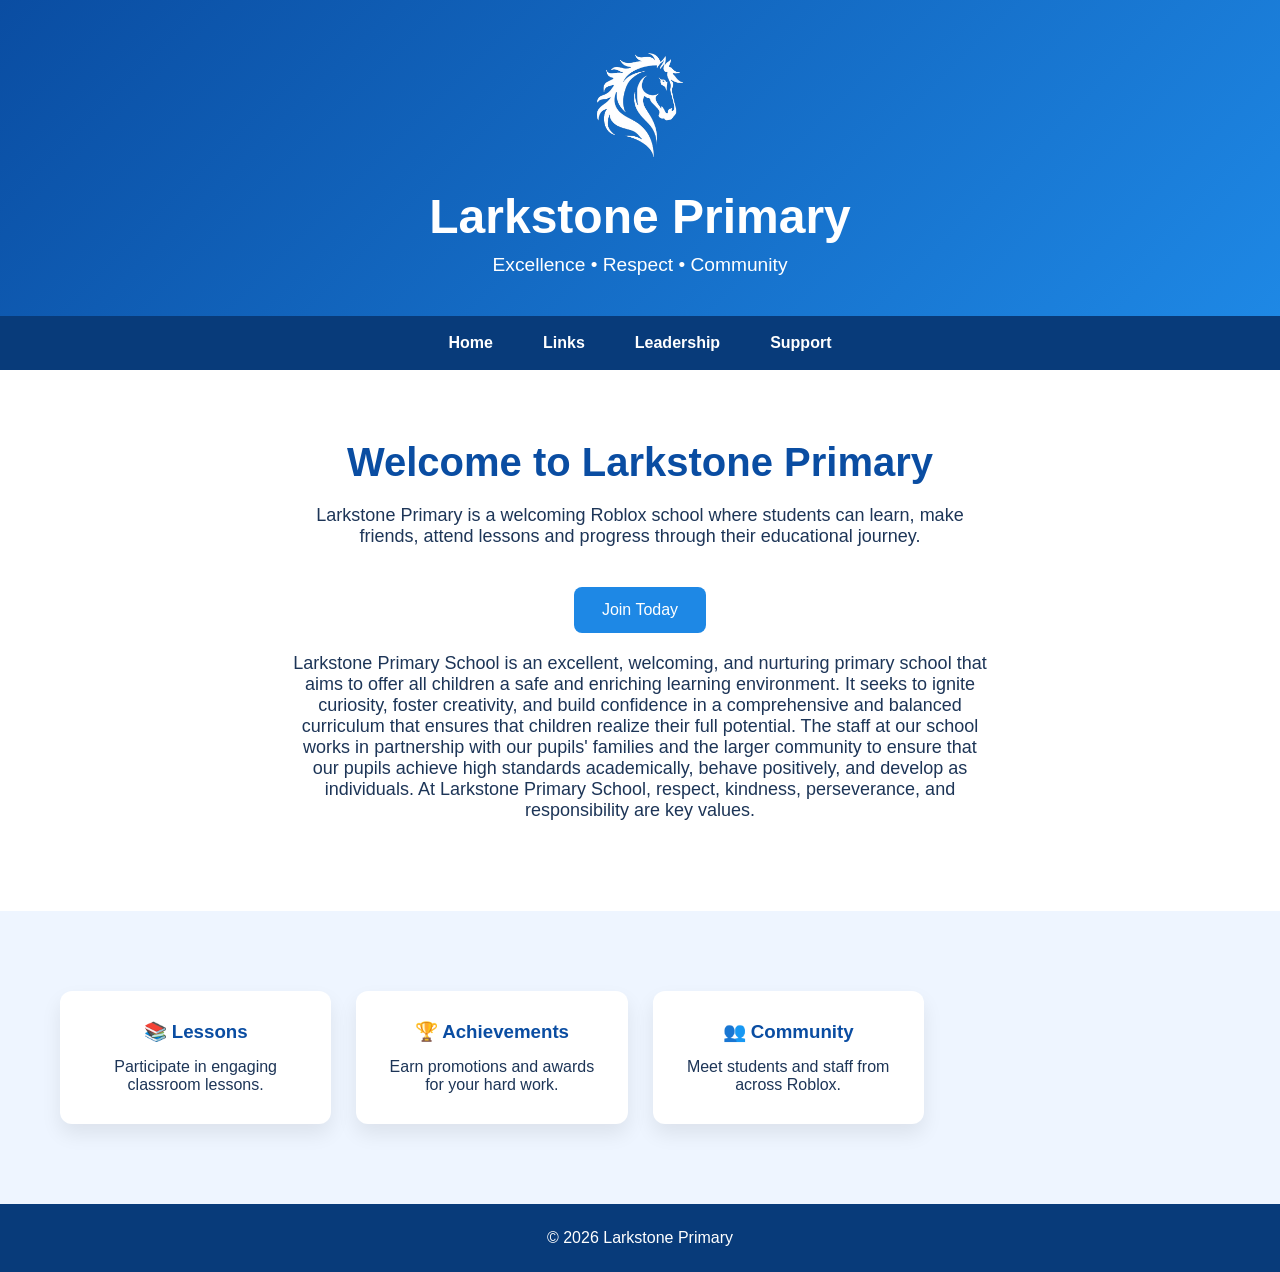
<file: index.html>
<!DOCTYPE html>
<html>

<head>
    <meta charset="UTF-8">
    <title>Larkstone Primary</title>
    <link rel="stylesheet" href="style.css">
</head>

<body>

    <header>

        <img src="logo.png" class="logo">

        <h1>Larkstone Primary</h1>

        <p>Excellence • Respect • Community</p>

    </header>

    <nav>
        <a href="index.html">Home</a>
        <a href="links.html">Links</a>
        <a href="leadership.html">Leadership</a>
        <a href="support.html">Support</a>
    </nav>

    <section class="hero">

        <h2>Welcome to Larkstone Primary</h2>

        <p>

            Larkstone Primary is a welcoming Roblox school where students can
            learn, make friends, attend lessons and progress through their
            educational journey.

        </p>

        <a href="links.html" class="button">
            Join Today
        </a>

        <p>Larkstone Primary School is an excellent, welcoming, and nurturing primary school that aims to offer all children a safe and enriching learning environment. It seeks to ignite curiosity, foster creativity, and build confidence in a comprehensive and balanced curriculum that ensures that children realize their full potential.

The staff at our school works in partnership with our pupils' families and the larger community to ensure that our pupils achieve high standards academically, behave positively, and develop as individuals. At Larkstone Primary School, respect, kindness, perseverance, and responsibility are key values.</p>
        </p>

    </section>

    <section class="cards">

        <div class="card">
            <h3>📚 Lessons</h3>
            <p>Participate in engaging classroom lessons.</p>
        </div>

        <div class="card">
            <h3>🏆 Achievements</h3>
            <p>Earn promotions and awards for your hard work.</p>
        </div>

        <div class="card">
            <h3>👥 Community</h3>
            <p>Meet students and staff from across Roblox.</p>
        </div>

        <br>

    </section>

    <footer>

        © 2026 Larkstone Primary

    </footer>

</body>

</html>
</file>
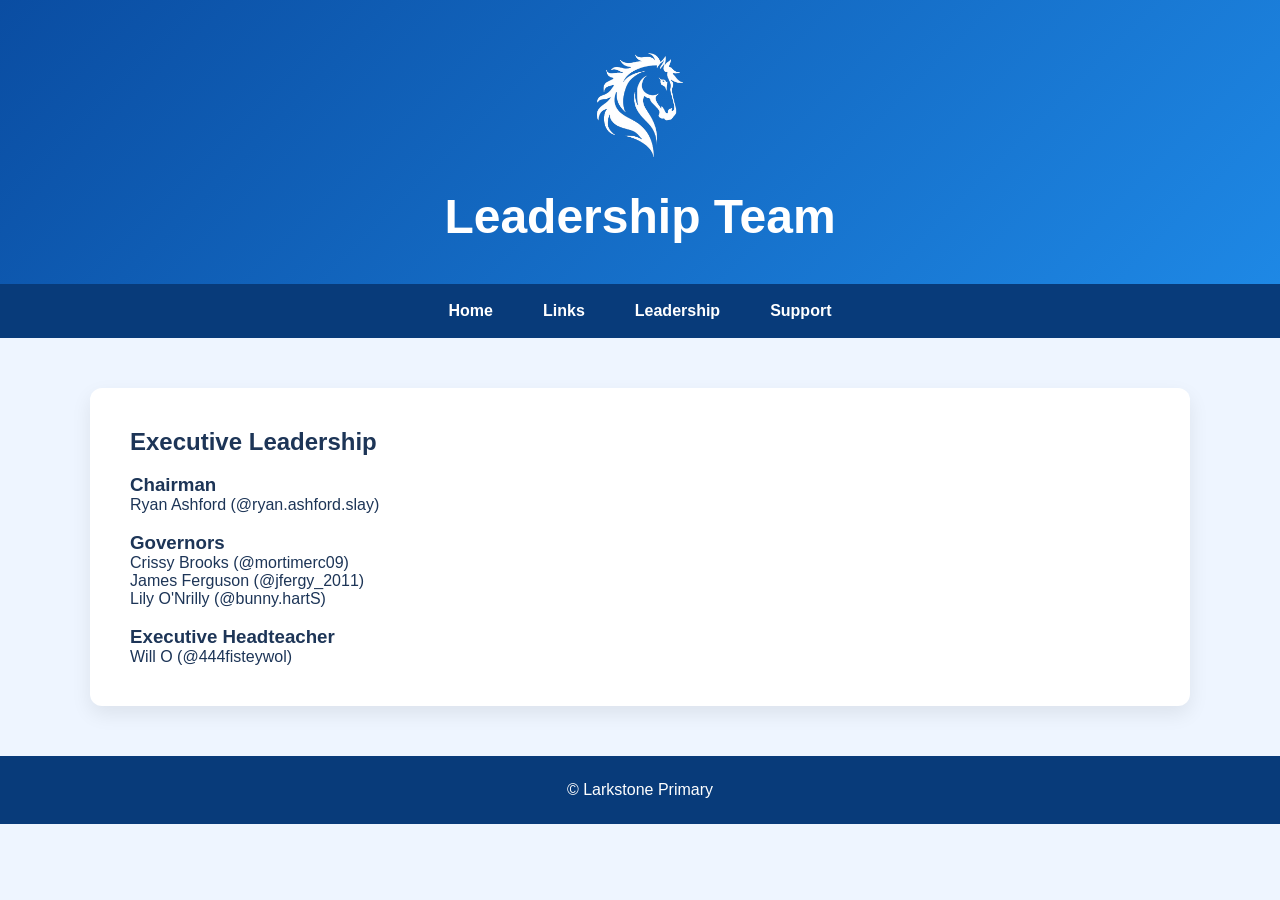
<file: leadership.html>
<!DOCTYPE html>
<html>

<head>
    <title>Larkstone Primary | Leadership</title>
    <link rel="stylesheet" href="style.css">
</head>

<body>

    <header>

        <img src="logo.png" class="logo">

        <h1>Leadership Team</h1>

    </header>

    <nav>
        <a href="index.html">Home</a>
        <a href="links.html">Links</a>
        <a href="leadership.html">Leadership</a>
        <a href="support.html">Support</a>
    </nav>

    <div class="container">

        <h2>Executive Leadership</h2>

        <br>

        <h3>Chairman</h3>

        <p>Ryan Ashford (@ryan.ashford.slay)</p>

        <br>

        <h3>Governors</h3>

        <p>Crissy Brooks (@mortimerc09)</p>
        <p>James Ferguson (@jfergy_2011)</p>
        <p>Lily O'Nrilly (@bunny.hartS)</p>

        <br>

        <h3>Executive Headteacher</h3>

        <p>Will O (@444fisteywol)</p>

    </div>

    <footer>

        © Larkstone Primary

    </footer>

</body>

</html>
</file>
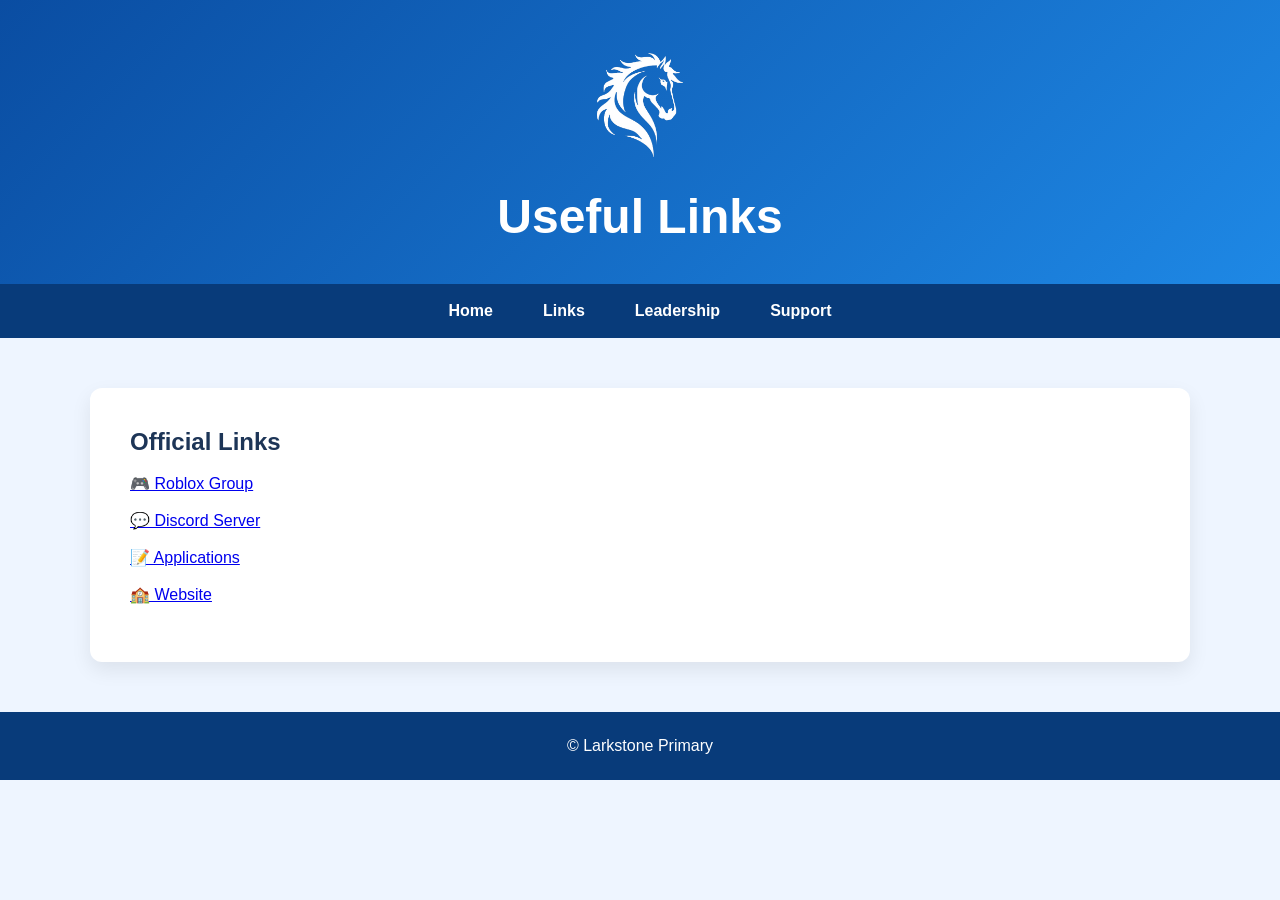
<file: links.html>
<!DOCTYPE html>
<html>

<head>
    <title>Larkstone Primary | Links</title>
    <link rel="stylesheet" href="style.css">
</head>

<body>

    <header>

        <img src="logo.png" class="logo">

        <h1>Useful Links</h1>

    </header>

    <nav>
        <a href="index.html">Home</a>
        <a href="links.html">Links</a>
        <a href="leadership.html">Leadership</a>
        <a href="support.html">Support</a>
    </nav>

    <div class="container">

        <h2>Official Links</h2>

        <br>

        <p><a href="https://www.roblox.com/communities/283190336/Larkstone-Primary#!/about" target="_blank">🎮 Roblox Group</a></p>

        <br>

        <p><a href="https://discord.gg/VsdaZNQk9T" target="_blank">💬 Discord Server</a></p>

        <br>

        <p><a href="https://forms.gle/your-form-link" target="_blank">📝 Applications</a></p>

        <br>

        <p><a href="https://larkstone-primary-school.fh-development.xyz" target="_blank">🏫 Website</a></p>

        <br>
    </div>

    <footer>

        © Larkstone Primary

    </footer>

</body>

</html>
</file>
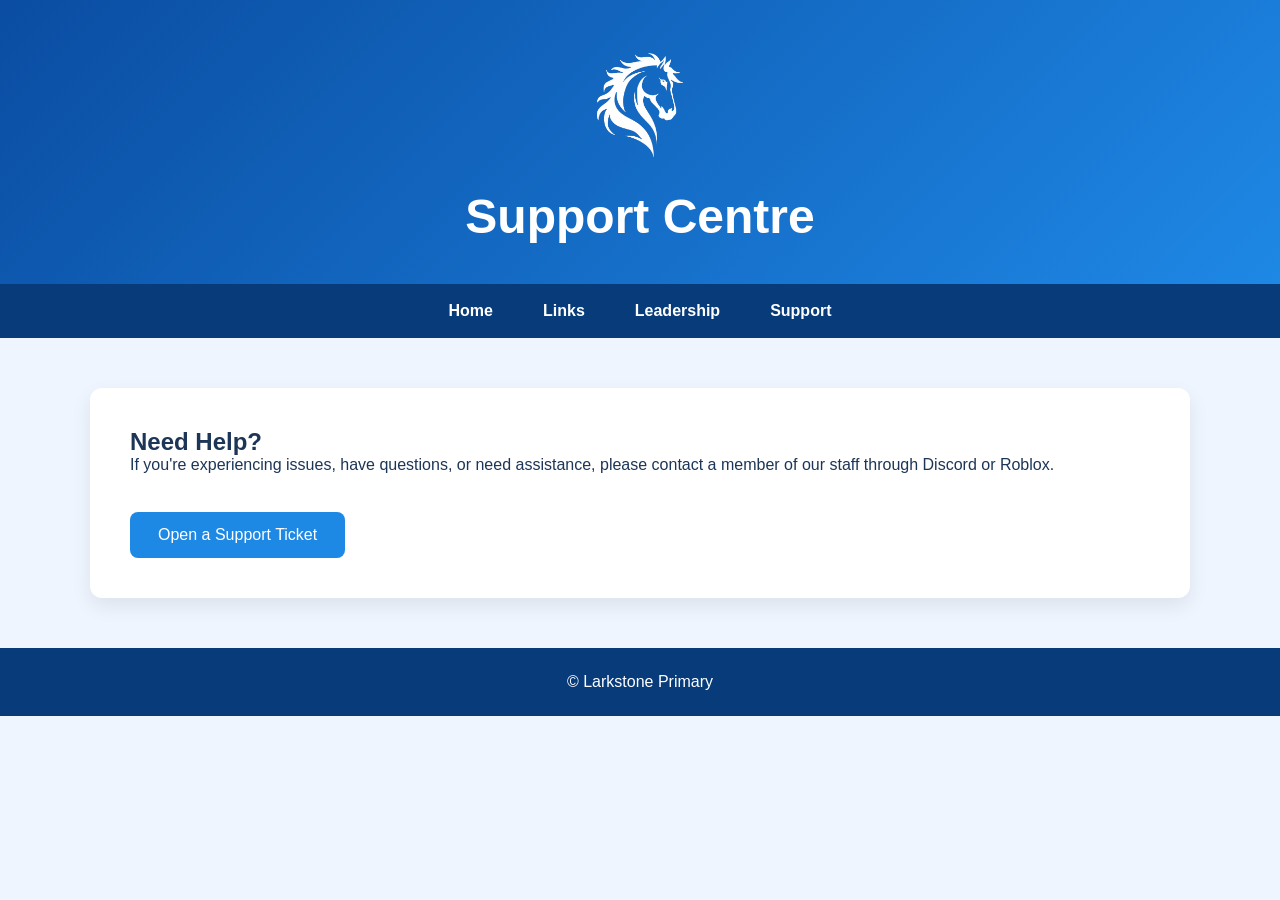
<file: support.html>
<!DOCTYPE html>
<html>

<head>
<title>Larkstone Primary | Support</title>
<link rel="stylesheet" href="style.css">
</head>

<body>

<header>

<img src="logo.png" class="logo">

<h1>Support Centre</h1>

</header>

<nav>
<a href="index.html">Home</a>
<a href="links.html">Links</a>
<a href="leadership.html">Leadership</a>
<a href="support.html">Support</a>
</nav>

<div class="container">

<h2>Need Help?</h2>

<p>

If you're experiencing issues, have questions, or need assistance,
please contact a member of our staff through Discord or Roblox.

</p>

<br>

<a href="https://discord.com/channels/1523042177926561844/1523043961382371349" class="button">Open a Support Ticket</a>

</div>

<footer>

© Larkstone Primary

</footer>

</body>
</html>
</file>
<file: style.css>
*{
    margin:0;
    padding:0;
    box-sizing:border-box;
    font-family:'Segoe UI',sans-serif;
}

body{
    background:#eef5ff;
    color:#1d3557;
}

header{
    background:linear-gradient(135deg,#0A4DA2,#1E88E5);
    color:white;
    text-align:center;
    padding:40px 20px;
    box-shadow:0 5px 15px rgba(0,0,0,.2);
}

.logo{
    width:130px;
    margin-bottom:15px;
}

header h1{
    font-size:3rem;
}

header p{
    font-size:1.2rem;
    margin-top:10px;
}

nav{
    background:#083B7A;
    display:flex;
    justify-content:center;
    flex-wrap:wrap;
}

nav a{
    color:white;
    text-decoration:none;
    padding:18px 25px;
    transition:.3s;
    font-weight:bold;
}

nav a:hover{
    background:#1E88E5;
}

.hero{
    background:white;
    text-align:center;
    padding:70px 20px;
}

.hero h2{
    font-size:2.5rem;
    color:#0A4DA2;
}

.hero p{
    margin:20px auto;
    max-width:700px;
    font-size:18px;
}

.button{
    display:inline-block;
    background:#1E88E5;
    color:white;
    padding:14px 28px;
    border-radius:8px;
    text-decoration:none;
    margin-top:20px;
    transition:.3s;
}

.button:hover{
    background:#0A4DA2;
}

.cards{
    max-width:1200px;
    margin:60px auto;
    display:grid;
    grid-template-columns:repeat(auto-fit,minmax(250px,1fr));
    gap:25px;
    padding:20px;
}

.card{
    background:white;
    border-radius:12px;
    padding:30px;
    text-align:center;
    box-shadow:0 10px 20px rgba(0,0,0,.08);
    transition:.3s;
}

.card:hover{
    transform:translateY(-8px);
}

.card h3{
    color:#0A4DA2;
    margin-bottom:15px;
}

.container{
    max-width:1100px;
    margin:50px auto;
    background:white;
    padding:40px;
    border-radius:12px;
    box-shadow:0 8px 20px rgba(0,0,0,.08);
}

footer{
    background:#083B7A;
    color:white;
    text-align:center;
    padding:25px;
    margin-top:50px;
}
</file>
